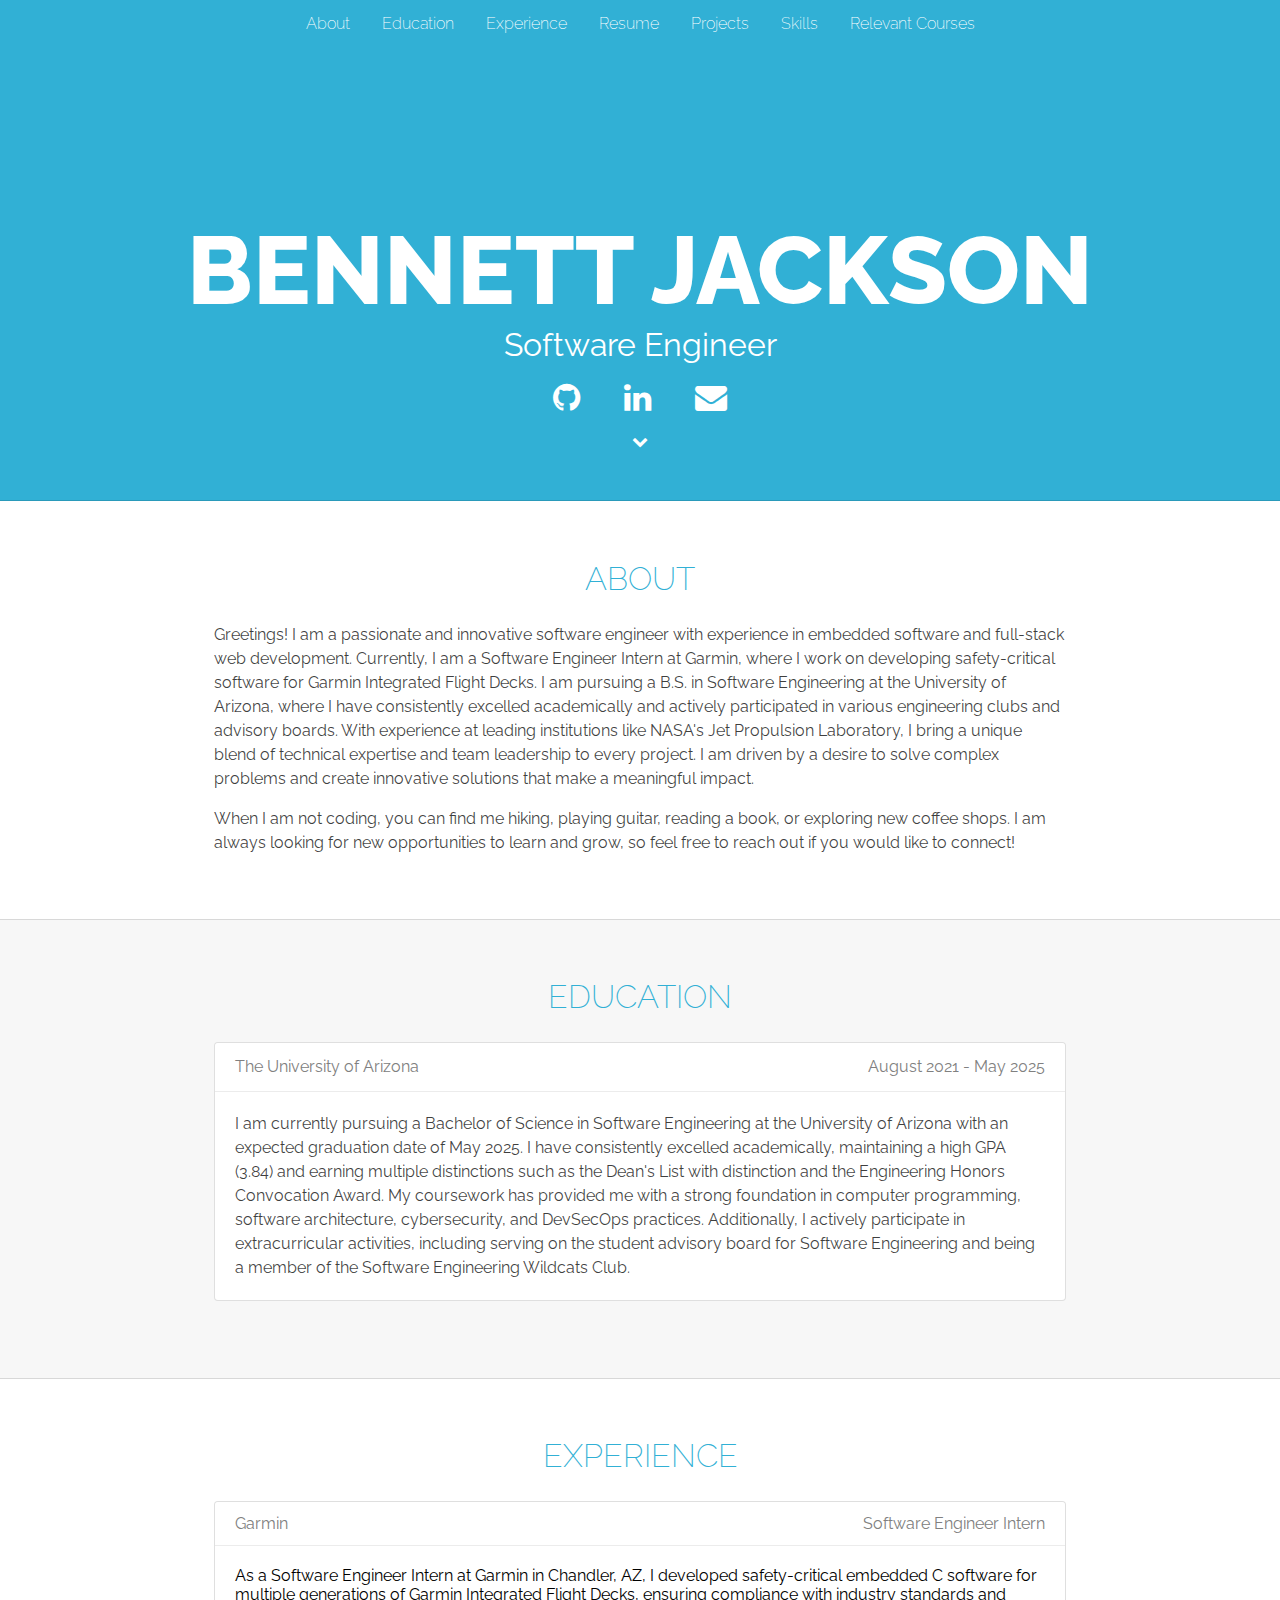
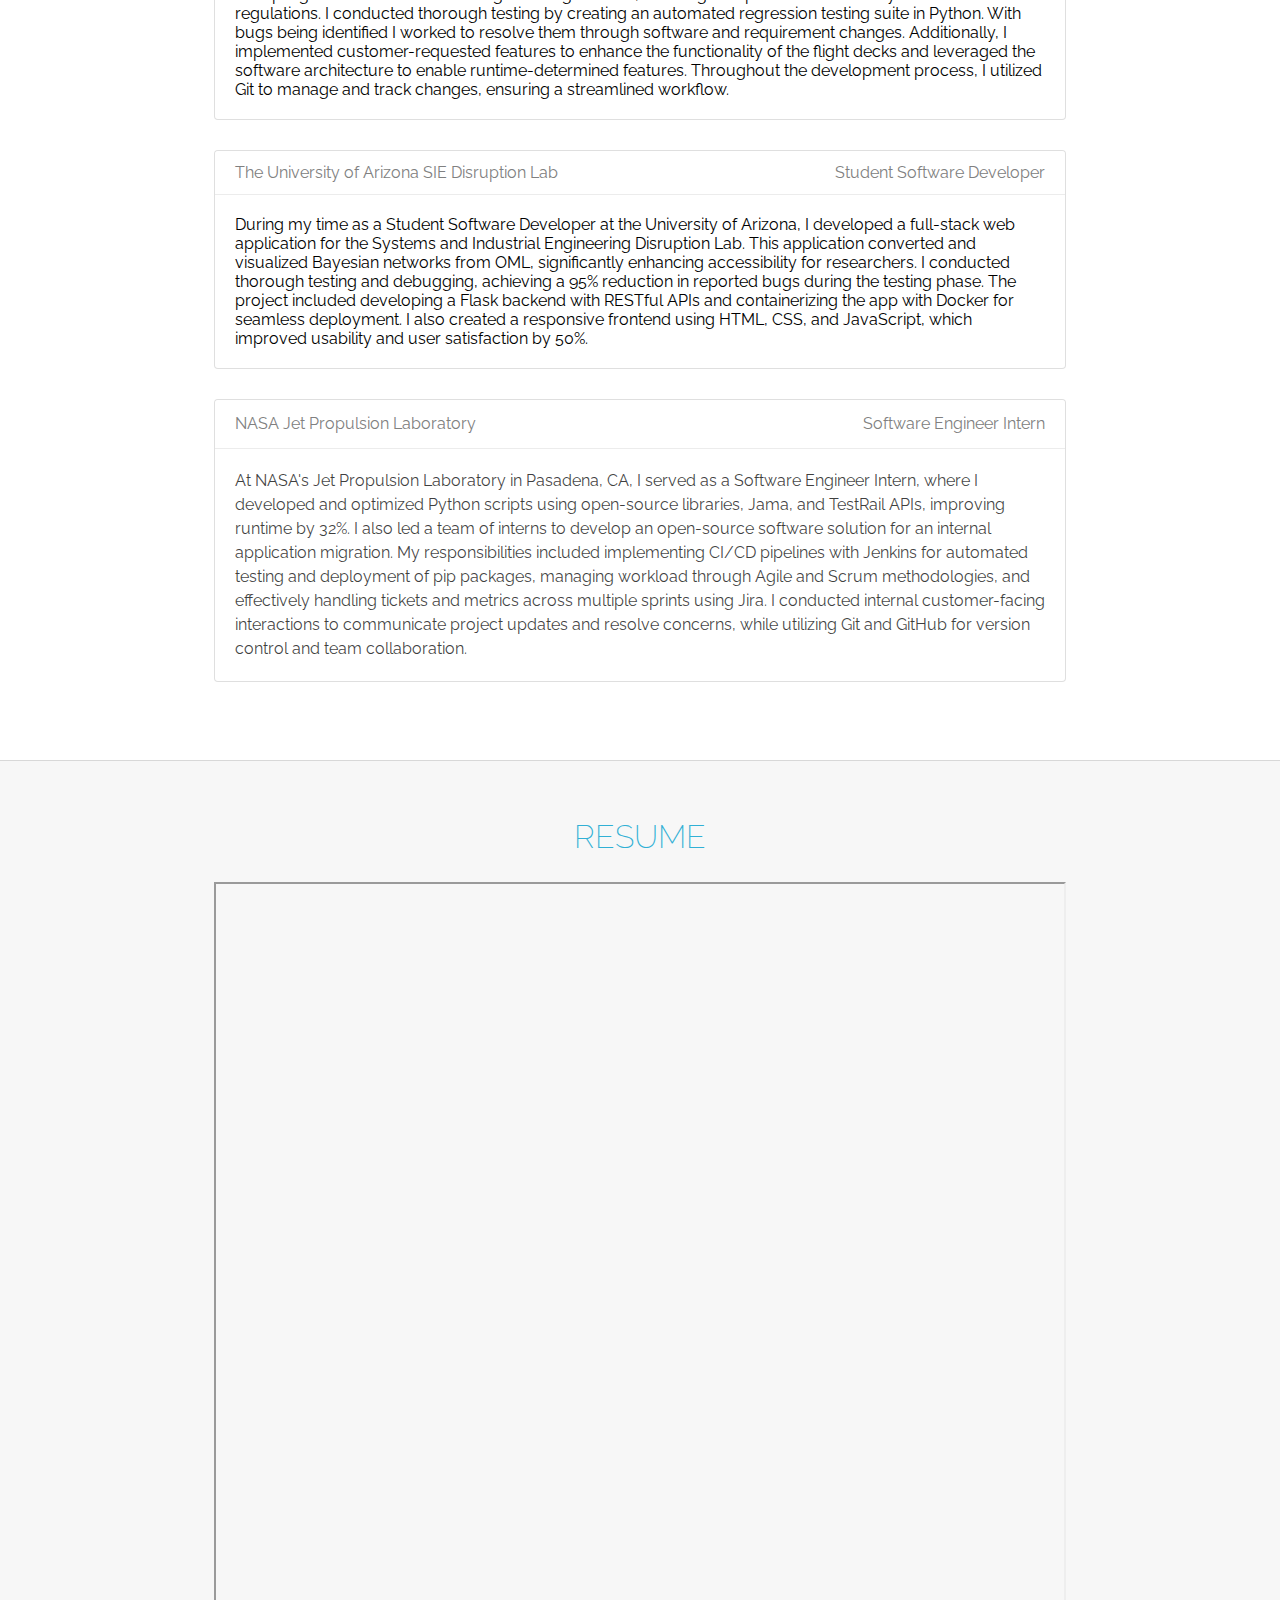
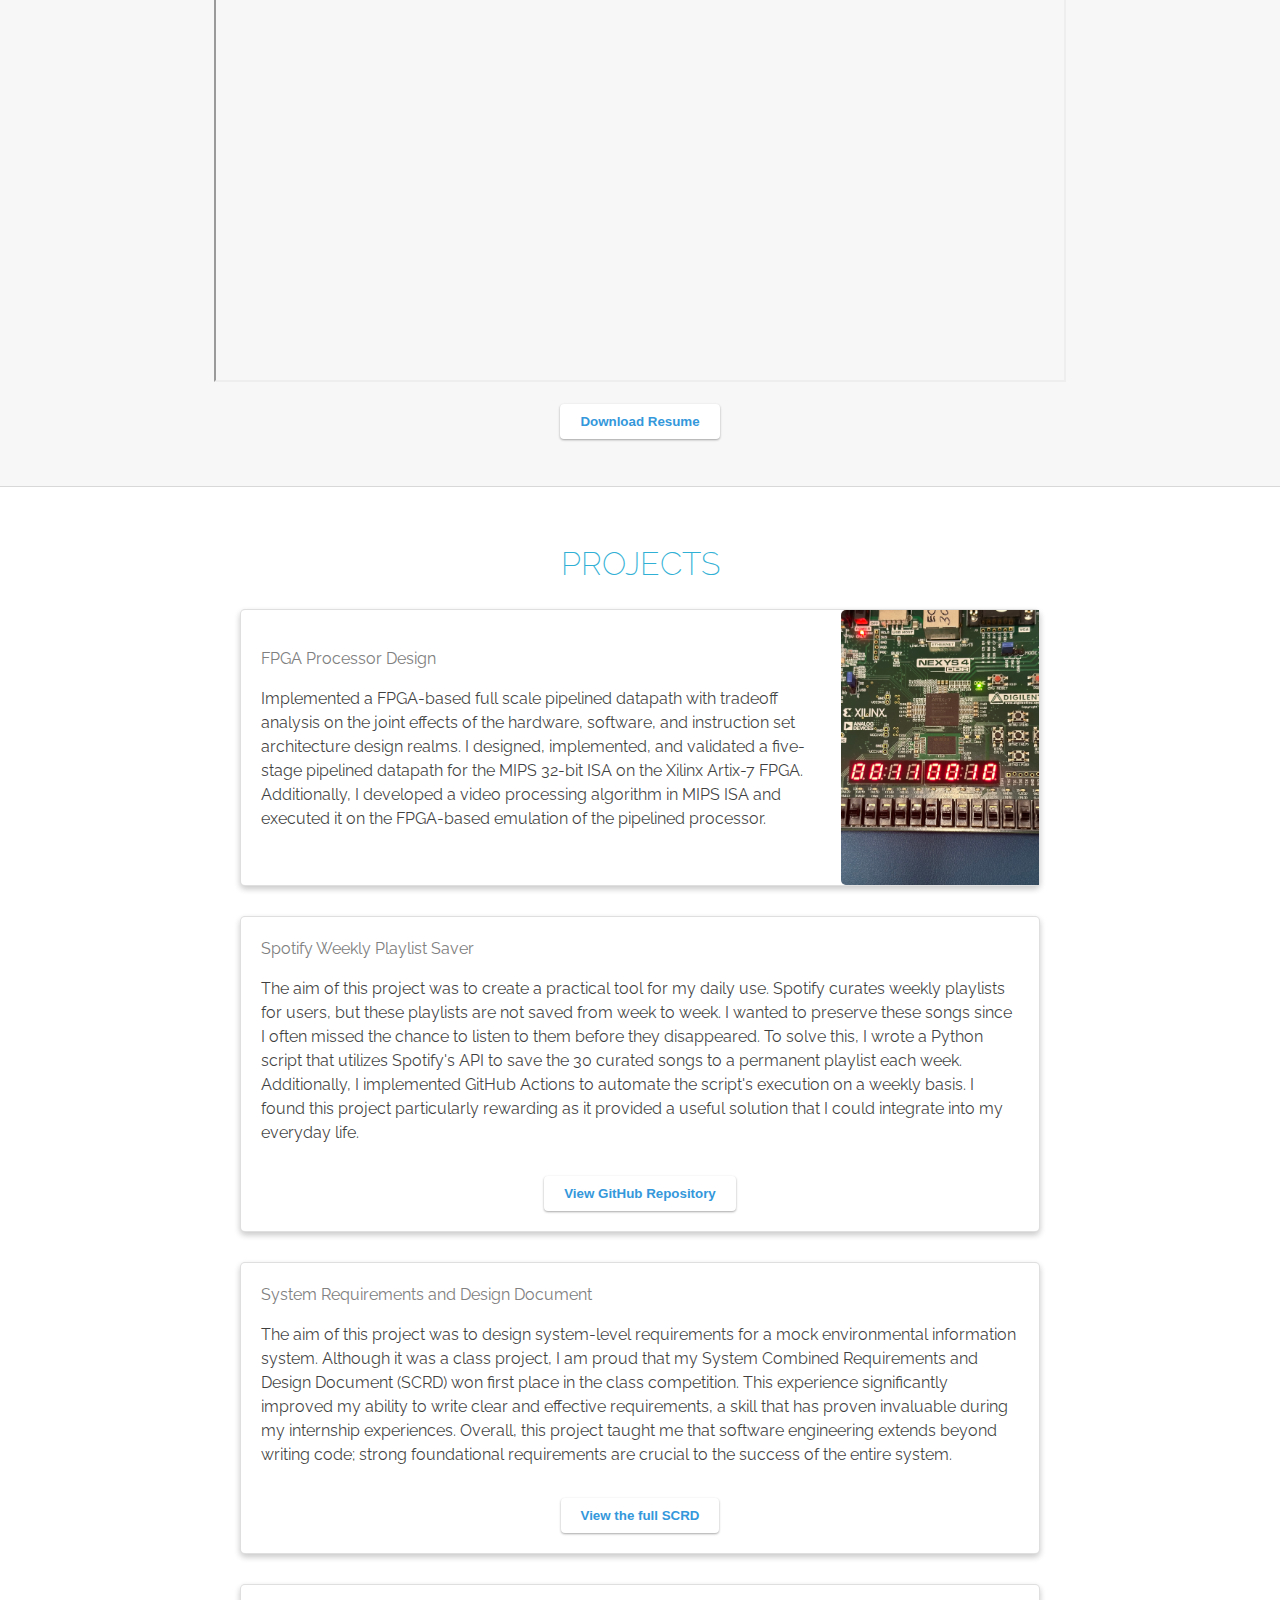
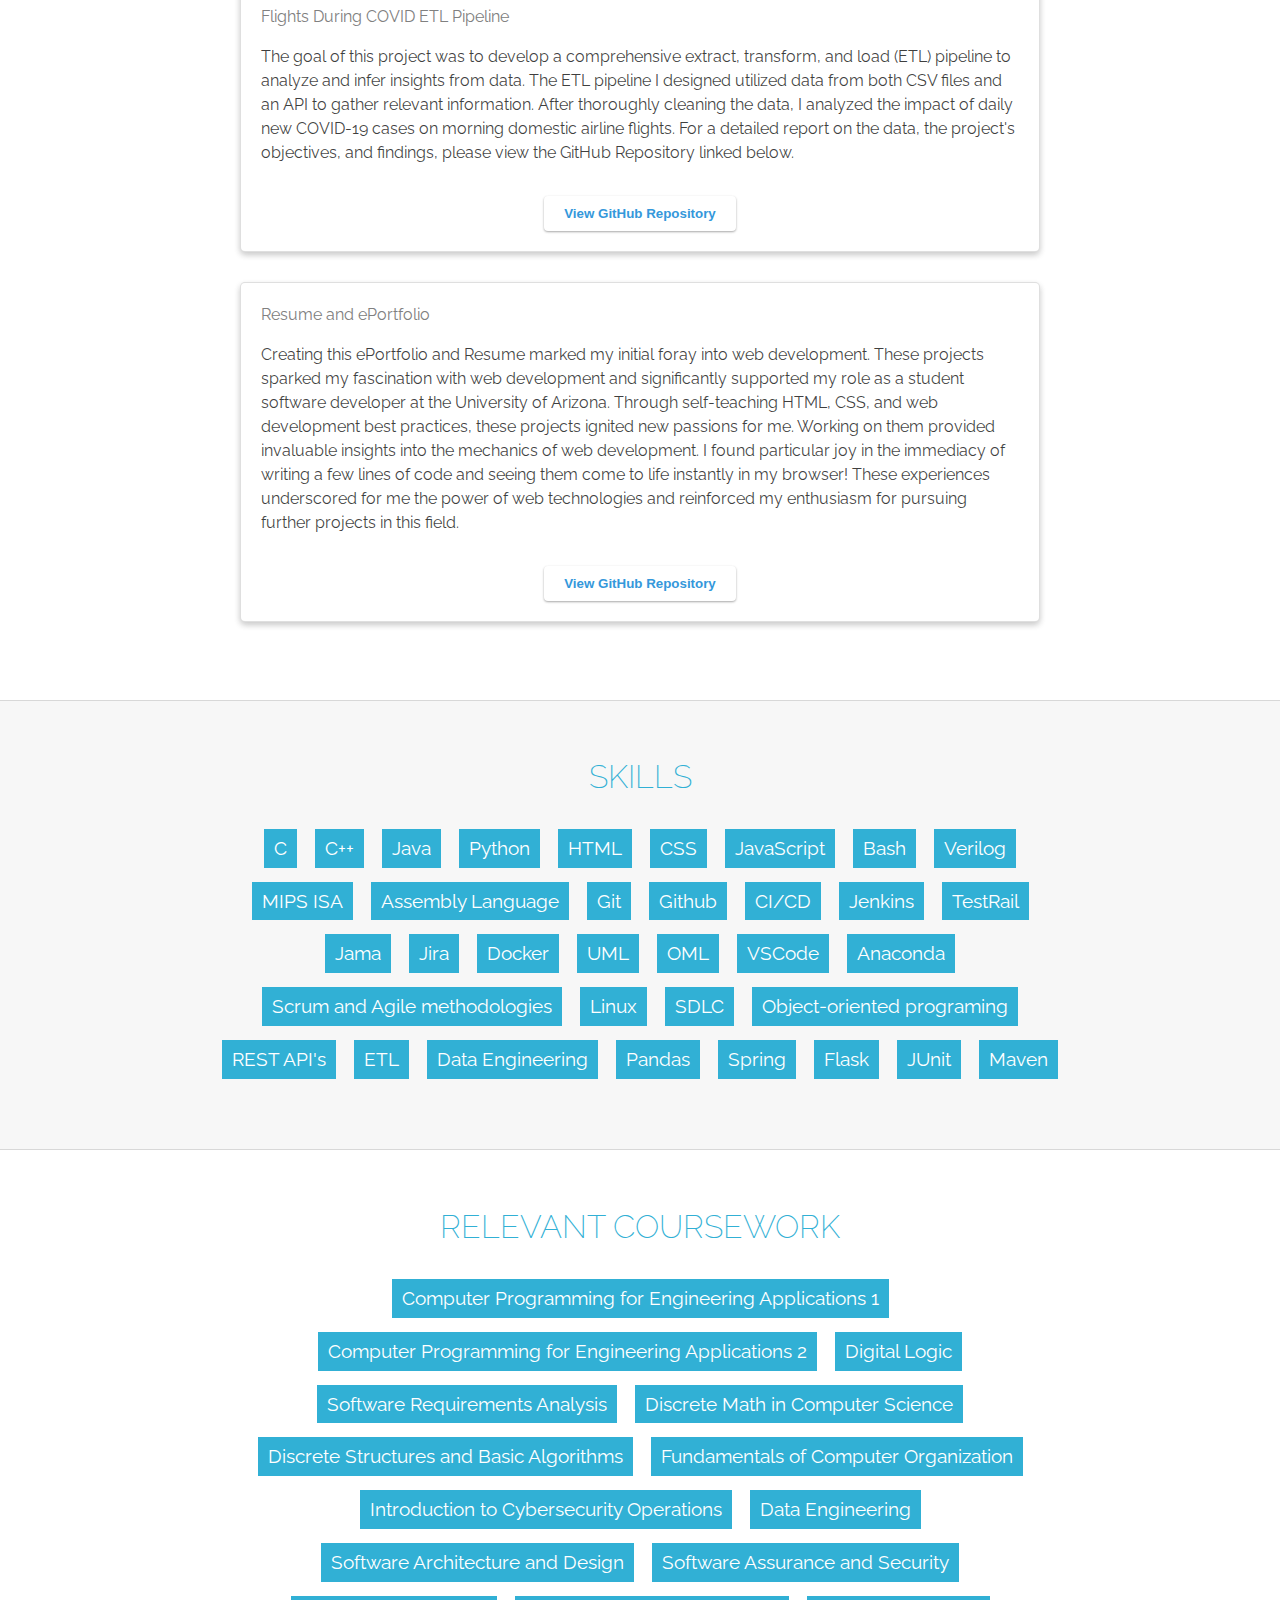
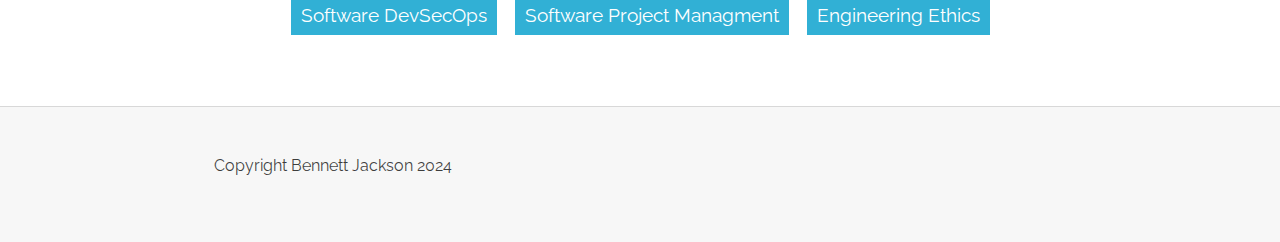
<file: index.html>
<!DOCTYPE html>
<html>
  <head>
    <meta charset="utf-8">
    <title>Bennett Jackson ePortfolio</title>
    <link href="styles/style.css" rel="stylesheet"/>
    <link href="https://fonts.googleapis.com/css?family=Raleway:200,300,400,500,600,700,800" rel="stylesheet">
    <link rel="stylesheet" href="https://maxcdn.bootstrapcdn.com/font-awesome/4.7.0/css/font-awesome.min.css">
  </head>
  <body>

    <!-- BEGIN NAVBAR -->
    <div class="navbar">
      <a href="#about">About</a>
      <a href="#education">Education</a>
      <a href="#experience">Experience</a>
      <a href="#resume">Resume</a>
      <a href="#projects">Projects</a>
      <a href="#skills">Skills</a>
      <a href="#courses">Relevant Courses</a>
    </div>
    <!-- END NAVBAR -->

    <div class="container">

      <!-- HEADER -->
      <div class="jumbotron">
        <div class="jumbotron-text">
          <h1>Bennett Jackson</h1>
          <p>Software Engineer</p>
        </div>
        <div class="jumbotron-social">
          <ul class="ul-social">
            <li class="li-social-links">
              <a class="social" href="https://github.com/BennettPJ" target="_blank"><i class="fa fa-github" aria-hidden="true"></i></a>
            </li>
            <li class="li-social-links">
              <a class="social" href="https://linkedin.com/in/bennettpjackson" target="_blank"><i class="fa fa-linkedin" aria-hidden="true"></i></a>
            </li>
            <li class="li-social-links">
              <a class="social" href="mailto:bennettp.jackson@gmail.com" target="_blank"><i class="fa fa-envelope" aria-hidden="true"> </i></a>
            </li>
          </ul>
        <div id="down-arrow">
          <span><a href="#about"><i class="fa fa-chevron-down" aria-hidden="true"></i></a></span>
        </div>
      </div>
      <!-- END HEADER -->



      <!-- BEGIN ABOUT -->
      <div class="row white box-shadow">
        <div class="side-content"></div>
        <div class="main-content">
          <div class="content-header">
            <a class="anchor" name="about"></a>
            <h2>About</h2>
          </div>
          <div class="content-body">
            <p>Greetings! I am a passionate and innovative software engineer with experience in embedded software and full-stack web development. 
              Currently, I am a Software Engineer Intern at Garmin, where I work on developing safety-critical software for Garmin Integrated Flight Decks. 
              I am pursuing a B.S. in Software Engineering at the University of Arizona, where I have consistently excelled academically and actively participated
              in various engineering clubs and advisory boards. With experience at leading institutions like NASA&apos;s Jet Propulsion Laboratory, I bring a unique 
              blend of technical expertise and team leadership to every project. I am driven by a desire to solve complex problems and create innovative solutions that 
              make a meaningful impact.</p>
            <p>When I am not coding, you can find me hiking, playing guitar, reading a book, or exploring new coffee shops. I am always looking for new opportunities to learn and grow,
              so feel free to reach out if you would like to connect!</p>
            </p>
          </div>
        </div>
        <div class="side-content"></div>
      </div>
      <!-- END ABOUT -->

      <!-- BEGIN EDUCATION -->
      <div class="row">
        <div class="side-content"></div>
        <div class="main-content">
          <div class="content-header">
            <a class="anchor" name="education"></a>
            <h2>Education</h2>
          </div>
          <div class="content-body">

           <!-- EDUCATION 1 -->
           <div class="card">
            <div class="card-header">
              <h4>The University of Arizona <span class="job-title">August 2021 - May 2025</span></h4>
            </div>
            <div class="card-content">
              <p>I am currently pursuing a Bachelor of Science in Software Engineering at the University of Arizona with an expected graduation 
                date of May 2025. I have consistently excelled academically, maintaining a high GPA (3.84) and earning multiple distinctions such 
                as the Dean&apos;s List with distinction and the Engineering Honors Convocation Award. My coursework has provided me with a strong 
                foundation in computer programming, software architecture, cybersecurity, and DevSecOps practices. Additionally, I actively participate in 
                extracurricular activities, including serving on the student advisory board for Software Engineering and being a member of the 
                Software Engineering Wildcats Club.</p>
            </div>
          </div>
        </div>
      </div>
      <div class="side-content"></div>
    </div>
    <!-- END EDUCATION -->

    <!-- BEGIN EXPERIENCE -->
    <div class="row white box-shadow">
      <div class="side-content"></div>
      <div class="main-content">
        <div class="content-header">
          <a class="anchor" name="experience"></a>
          <h2>Experience</h2>
        </div>
        <!-- CARD #1 -->

        <div class="card">
          <div class="card-header">
            <h4>Garmin <span class="job-title">Software Engineer Intern</span></h4>
          </div>
          <div class="card-content">
            <p>As a Software Engineer Intern at Garmin in Chandler, AZ, I developed safety-critical embedded C 
              software for multiple generations of Garmin Integrated Flight Decks, ensuring compliance with industry standards and regulations. 
              I conducted thorough testing by creating an automated regression testing suite in Python. With bugs being identified I worked to resolve
              them through software and requirement changes. Additionally, I implemented customer-requested features to enhance the functionality of 
              the flight decks and leveraged the software architecture to enable runtime-determined features. Throughout the development process, 
              I utilized Git to manage and track changes, ensuring a streamlined workflow.</p>
          </div>
        </div>

          <!-- CARD #2 -->

          <div class="card">
            <div class="card-header">
              <h4>The University of Arizona SIE Disruption Lab <span class="job-title">Student Software Developer</span></h4>
            </div>
            <div class="card-content">
              <p>During my time as a Student Software Developer at the University of Arizona, I developed a full-stack web application 
                for the Systems and Industrial Engineering Disruption Lab. This application converted and visualized Bayesian networks from OML, 
                significantly enhancing accessibility for researchers. I conducted thorough testing and debugging, achieving a 95% reduction 
                in reported bugs during the testing phase. The project included developing a Flask backend with RESTful APIs and containerizing 
                the app with Docker for seamless deployment. I also created a responsive frontend using HTML, CSS, and JavaScript, which improved 
                usability and user satisfaction by 50%.</p>
            </div>
          </div>

        <!-- CARD #3 -->
        <div class="content-body">
          <div class="card">
            <div class="card-header">
              <h4>NASA Jet Propulsion Laboratory <span class="job-title">Software Engineer Intern</span></h4>
            </div>
            <div class="card-content">
              <p>At NASA&apos;s Jet Propulsion Laboratory in Pasadena, CA, I served as a Software Engineer Intern, 
                where I developed and optimized Python scripts using open-source libraries, Jama, and TestRail APIs, improving runtime by 32%. 
                I also led a team of interns to develop an open-source software solution for an internal application migration. 
                My responsibilities included implementing CI/CD pipelines with Jenkins for automated testing and deployment of pip packages, 
                managing workload through Agile and Scrum methodologies, and effectively handling tickets and metrics across multiple sprints using Jira. 
                I conducted internal customer-facing interactions to communicate project updates and resolve concerns, while utilizing Git and GitHub 
                for version control and team collaboration.</p>
            </div>
          </div>
        </div>
      </div>
      <div class="side-content"></div>
    </div>
    <!-- END EXPERIENCE -->


    <!-- BEGIN RESUME -->
    <div class="row">
      <div class="side-content"></div>
      <div class="main-content">
          <div class="content-header">
              <a class="anchor" name="resume"></a>
              <h2>Resume</h2>
          </div>
          <div class="content-body">

              <!-- Embedded Resume Section -->
              <div>
                  <iframe src="Bennett_Jackson_Resume_7-4-2024.pdf" width="100%" height="1100px"></iframe>
              </div>

             <!-- Download Resume Button -->
            <div class="download-btn-container">
              <a href="Bennett_Jackson_Resume.pdf" download="Bennett_Jackson_Resume.pdf">
                <button type="button" class="download-btn">Download Resume</button>
              </a>
            </div>

          </div>
      </div>
      <div class="side-content"></div>
  </div>
  <!-- END RESUME -->

    <!-- BEGIN PROJECTS -->
    <div class="row white box-shadow">
      <div class="side-content-sm"></div>
      <div class="main-content-lg">
        <div class="content-header">
          <a class="anchor" name="projects"></a>
          <h2>Projects</h2>
        </div>
        <div class="content-body">
          <!-- CARD #1 -->
          <div class="project-card">
            <div class="project-content">
              <h4>FPGA Processor Design</h4>
              <p>Implemented a FPGA-based full scale pipelined datapath with tradeoff analysis on the joint effects of the hardware, software, and 
                instruction set architecture design realms. I designed, implemented, and validated a five-stage pipelined datapath for the MIPS 32-bit ISA
                on the Xilinx Artix-7 FPGA. Additionally, I developed a video processing algorithm in MIPS ISA and executed it on the 
                FPGA-based emulation of the pipelined processor.
              </p>
            </div>
            <div class="image-container">
              <img src="img/FPGA.jpeg" alt="Image of the Xilinx Atrix-7 FPGA board I used" class="resize-image">
            </div>
          </div>

          <!-- CARD #2 -->
          <div class="project-card">

            <div class="project-content">
              <h4>Spotify Weekly Playlist Saver</h4>
              <p>The aim of this project was to create a practical tool for my daily use. Spotify curates weekly playlists for users, 
                but these playlists are not saved from week to week. I wanted to preserve these songs since I often missed the chance to 
                listen to them before they disappeared. To solve this, I wrote a Python script that utilizes Spotify&apos;s API to save 
                the 30 curated songs to a permanent playlist each week. Additionally, I implemented GitHub Actions to automate the script&apos;s 
                execution on a weekly basis. I found this project particularly rewarding as it provided a useful solution that I could integrate into 
                my everyday life.
              </p>
              <div class="download-btn-container">
                <a href="https://github.com/BennettPJ/Spotify-API-project" target="_blank">
                  <button type="button" class="download-btn">View GitHub Repository</button>
                </a>
              </div>
            </div>
          </div>

          <!-- CARD #3 -->
          <div class="project-card">
            <div class="project-content">
              <h4>System Requirements and Design Document</h4>
              <p>
                The aim of this project was to design system-level requirements for a mock environmental information system. 
                Although it was a class project, I am proud that my System Combined Requirements and Design Document (SCRD) won first place 
                in the class competition. This experience significantly improved my ability to write clear and effective requirements, a skill 
                that has proven invaluable during my internship experiences. Overall, this project taught me that software engineering extends 
                beyond writing code; strong foundational requirements are crucial to the success of the entire system.
              </p>
              <div class="download-btn-container">
                <a href="https://drive.google.com/file/d/12y-RvzXj2OFBVYdCfWmuvlzX3QS13Dwm/view?usp=sharing" target="_blank">
                  <button type="button" class="download-btn">View the full SCRD</button>
                </a>
              </div>
            </div>
          </div>

          <!-- CARD #4 -->
          <div class="project-card">

            <div class="project-content">
              <h4>Flights During COVID ETL Pipeline</h4>
              <p>
                The goal of this project was to develop a comprehensive extract, transform, and load (ETL) pipeline to analyze 
                and infer insights from data. The ETL pipeline I designed utilized data from both CSV files and an API to gather relevant 
                information. After thoroughly cleaning the data, I analyzed the impact of daily new COVID-19 cases on morning domestic 
                airline flights. For a detailed report on the data, the project&apos;s objectives, and findings, please view the GitHub 
                Repository linked below.
              </p>
              <div class="download-btn-container">
                <a href="https://github.com/BennettPJ/Data-Engineering-Project/tree/main" target="_blank">
                  <button type="button" class="download-btn">View GitHub Repository</button>
                </a>
              </div>
            </div>
          </div>

          <!-- CARD #5 -->
          <div class="project-card">
            <div class="project-content">
              <h4>Resume and ePortfolio</h4>
              <p>
                Creating this ePortfolio and Resume marked my initial foray into web development. These projects sparked my 
                fascination with web development and significantly supported my role as a student software developer 
                at the University of Arizona. Through self-teaching HTML, CSS, and web development best practices, 
                these projects ignited new passions for me. Working on them provided invaluable insights into the mechanics 
                of web development. I found particular joy in the immediacy of writing a few lines of code and seeing them 
                come to life instantly in my browser! These experiences underscored for me the 
                power of web technologies and reinforced my enthusiasm for pursuing further projects in this field.
              </p>
              <div class="download-btn-container">
                <a href="https://github.com/BennettPJ/BennettPJ.github.io" target="_blank">
                  <button type="button" class="download-btn">View GitHub Repository</button>
                </a>
              </div>
            </div>
          </div>



        </div>
      </div>
      <div class="side-content-sm"></div>
    </div>
    <!-- END PROJECTS -->

    <!-- BEGIN SKILLS -->
    <div class="row">
      <div class="side-content"></div>
      <div class="main-content">
        <div class="content-header">
          <a class="anchor" name="skills"></a>
          <h2>Skills</h2>
        </div>
        <div class="content-body">
          <ul class="ul-skills">
            <li class="li-skills">C</li>
            <li class="li-skills">C++</li>
            <li class="li-skills">Java</li>
            <li class="li-skills">Python</li>
            <li class="li-skills">HTML</li>
            <li class="li-skills">CSS</li>
            <li class="li-skills">JavaScript</li>
            <li class="li-skills">Bash</li>
            <li class="li-skills">Verilog</li>
            <li class="li-skills">MIPS ISA</li>
            <li class="li-skills">Assembly Language</li>
            <li class="li-skills">Git</li>
            <li class="li-skills">Github</li>
            <li class="li-skills">CI/CD</li>
            <li class="li-skills">Jenkins</li>
            <li class="li-skills">TestRail</li>
            <li class="li-skills">Jama</li>
            <li class="li-skills">Jira</li>
            <li class="li-skills">Docker</li>
            <li class="li-skills">UML</li>
            <li class="li-skills">OML</li>
            <li class="li-skills">VSCode</li>
            <li class="li-skills">Anaconda</li>
            <li class="li-skills">Scrum and Agile methodologies</li>
            <li class="li-skills">Linux</li>
            <li class="li-skills">SDLC</li>
            <li class="li-skills">Object-oriented programing</li>
            <li class="li-skills">REST API's</li>
            <li class="li-skills">ETL</li>
            <li class="li-skills">Data Engineering</li>
            <li class="li-skills">Pandas</li>
            <li class="li-skills">Spring</li>
            <li class="li-skills">Flask</li>
            <li class="li-skills">JUnit</li>
            <li class="li-skills">Maven</li>

          </ul>
        </div>
      </div>
      <div class="side-content"></div>
    </div>
    <!-- END SKILLS -->

    <!-- BEGIN RELEVANT COURSES -->
    <div class="row white box-shadow">
      <div class="side-content"></div>
      <div class="main-content">
        <div class="content-header">
          <a class="anchor" name="courses"></a>
          <h2>Relevant Coursework</h2>
        </div>
        <div class="content-body">
          <ul class="ul-skills">
            <li class="li-skills">Computer Programming for Engineering Applications 1 </li>
            <li class="li-skills">Computer Programming for Engineering Applications 2 </li>
            <li class="li-skills">Digital Logic</li>
            <li class="li-skills">Software Requirements Analysis</li>
            <li class="li-skills">Discrete Math in Computer Science</li>
            <li class="li-skills">Discrete Structures and Basic Algorithms</li>
            <li class="li-skills">Fundamentals of Computer Organization</li>
            <li class="li-skills">Introduction to Cybersecurity Operations</li>
            <li class="li-skills">Data Engineering</li>
            <li class="li-skills">Software Architecture and Design</li>
            <li class="li-skills">Software Assurance and Security</li>
            <li class="li-skills">Software DevSecOps</li>
            <li class="li-skills">Software Project Managment</li>
            <li class="li-skills">Engineering Ethics</li>



          </ul>
        </div>
      </div>
      <div class="side-content"></div>
    </div>
    <!-- END RELEVANT COURSES -->


    <!-- BEGIN FOOTER -->
    <div class="row">
      <div class="side-content"></div>
      <div class="main-content">
        <div class="content-header">
        </div>
        <div class="content-body">
          <p>Copyright Bennett Jackson 2024</p>
        </div>
      </div>
      <div class="side-content"></div>
    </div>
    <!-- END FOOTER -->

  </div>
</body>
</html>
</file>
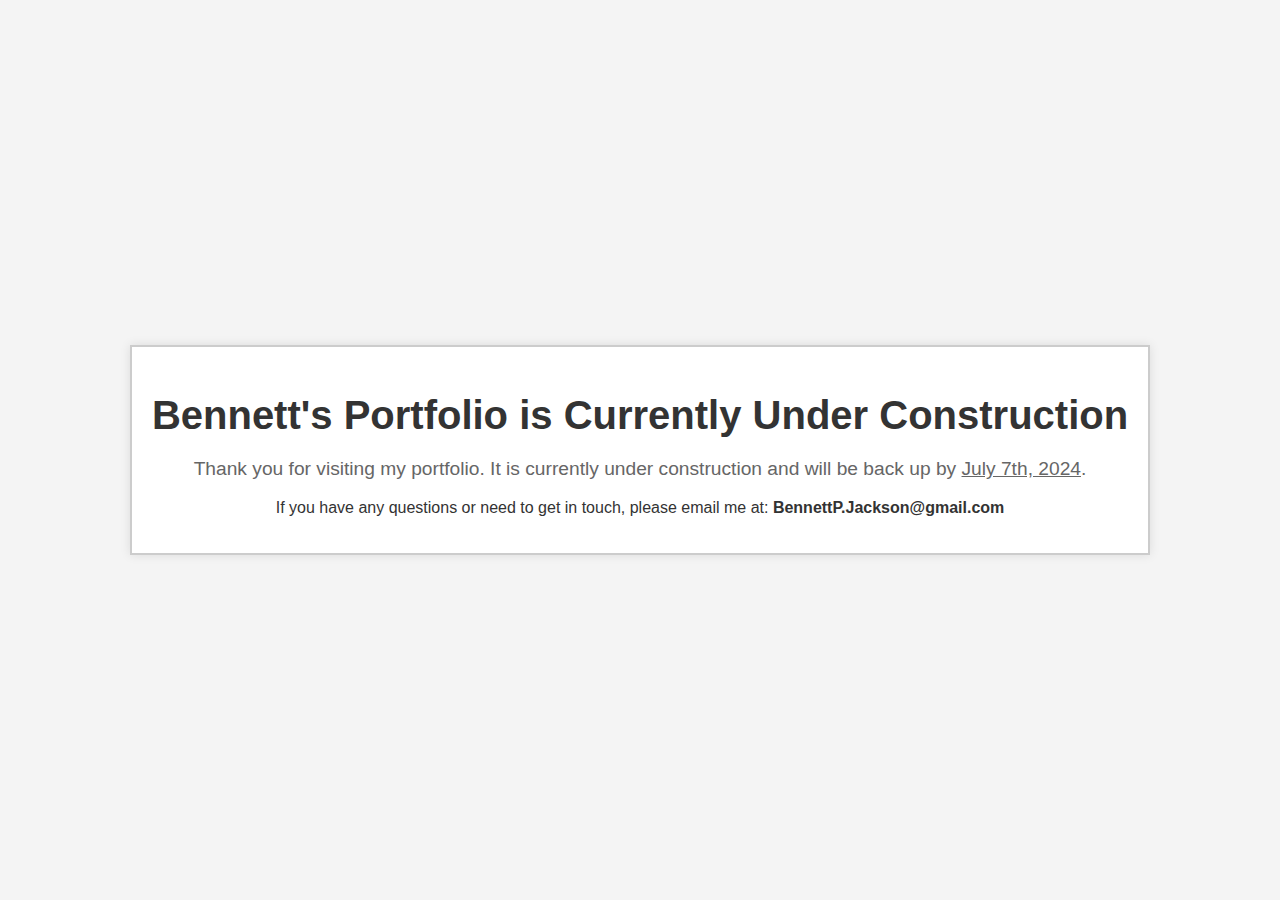
<file: construction-non-use.html>
<!DOCTYPE html>
<html lang="en">
<head>
    <meta charset="UTF-8">
    <meta name="viewport" content="width=device-width, initial-scale=1.0">
    <title>Portfolio Under Construction</title>
    <style>
        body {
            display: flex;
            justify-content: center;
            align-items: center;
            height: 100vh;
            background-color: #f4f4f4;
            margin: 0;
            font-family: Arial, sans-serif;
        }
        .container {
            text-align: center;
            padding: 20px;
            border: 2px solid #ccc;
            background-color: #fff;
            box-shadow: 0 0 10px rgba(0, 0, 0, 0.1);
        }
        h1 {
            font-size: 2.5em;
            margin-bottom: 0.5em;
            color: #333;
        }
        p {
            font-size: 1.2em;
            margin-bottom: 1em;
            color: #666;
        }
        .contact {
            font-size: 1em;
            color: #333;
        }
        .underline {
            text-decoration: underline;
        }
    </style>
</head>
<body>
    <div class="container">
        <h1>Bennett's Portfolio is Currently Under Construction</h1>
        <p>Thank you for visiting my portfolio. It is currently under construction and will be back up by <span class="underline">July 7th, 2024</span>.</p>
        <p class="contact">If you have any questions or need to get in touch, please email me at: <strong>BennettP.Jackson@gmail.com</strong></p>
    </div>
</body>
</html>
</file>
<file: styles/style.css>
body {
    font-family: 'Raleway', sans-serif;
    background: rgba(242, 242, 242, .6);
    margin: 0;
  }
 
  * {
    box-sizing: border-box
  }
 
  /*NAVBAR*/
  .navbar {
    background-color: #31b0d5;
    position: fixed; /* Set the navbar to fixed position */
    top: 0; /* Position the navbar at the top of the page */
    width: 100%; /* Full width */
    display: flex;
    justify-content: center;
  }
 
  .navbar a {
    font-weight: 200;
    color: white;
    padding: 14px 16px;
    text-decoration: none;
  }
 
  .anchor {
    display: block;
    position: relative;
    top: -70px;
    visibility: hidden;
  }
 
  /*JUMBOTRON*/
  .jumbotron {
    height: 100vh; /*height to 100% of view height*/
    background: #31b0d5; /*background color to blue*/
    margin-bottom: 0; /*no bottom margin*/

   display: flex;
   flex-direction: column;
 }

 .jumbotron-text {
   /*TAGLINE UNDER NAME*/
   font-weight: 400;
   font-size: 2em;
   color: white;
   text-align: center;
   padding-top: 150px;
 }

 .jumbotron-text h1 {
   /*YOUR NAME*/
   text-transform: uppercase;
   font-weight: 800;
   font-size: 3em;
   margin-bottom: 0;
 }

 .jumbotron-text p {
   margin: 0;
 }

 /*SOCIAL LINKS*/
 .ul-social {
   text-align: center;
   padding-left: 0;
 }

 .li-social-links {
   display: inline-block;
   list-style: none;
 }

 .social {
    font-size: 2em;
    color: white;
    padding: 20px;
  }
 
  /*ARROW LINK*/
  #down-arrow {
    /*position: absolute;
    width: 100%;*/
    margin-top: auto;
    text-align: center;
    margin-bottom: 50px;
  }
 
  #down-arrow a {
    color: white;
  }
 
  /*CONTENT*/
  .container {
    /*sets up flexbox*/
    display: flex;
    flex-direction: column;
  }
 
  .row {
    display: flex;
    justify-content: center;
    width: 100%;
  }
 
  .white {
    background: white;
  }
 
  .side-content {
    flex: 0 0 16.6%;
  }
 
  .main-content {
    flex: 0 0 66.6%;
   margin-top: 2rem;
   margin-bottom: 3rem;
 }

 .side-content-sm {
   flex: 0 0 10%;
 }

 .main-content-lg {
   flex: 0 0 80%;
   margin-top: 2rem;
   margin-bottom: 3rem;
 }

 .box-shadow {
   -webkit-box-shadow: 0px 0px 1px 0px rgba(0,0,0,0.75);
   -moz-box-shadow: 0px 0px 1px 0px rgba(0,0,0,0.75);
   box-shadow: 0px 0px 1px 0px rgba(0,0,0,0.75);
 }

 h2 {
   font-weight: 200;
   font-size: 2rem;
   color: #31b0d5;
   text-transform: uppercase;
   text-align: center;
 }

 .content-body {
   line-height: 1.5;
   color: rgba(0,0,0,.75);
 }

 /*EDUCATION*/
 .card {
   display: flex;
   flex-direction: column;
   background-color: white;
   border: 1px solid rgba(0,0,0,.125);
   border-radius: .25rem;
   margin-bottom: 30px;
 }

 .card-header {
   padding: .75rem 1.25rem;
   background-color: white;
   border-bottom: 1px solid rgba(0,0,0,.075);
   border-top-left-radius: .25rem;
   border-top-right-radius: .25rem;
 }

 .card-content {
   padding: .25rem 1.25rem;
   flex: 1 1 auto;
 }

 h4 {
   margin: 0;
   font-weight: 400;
   color: grey;
 }

 .job-title {
   float: right;
 }

 /*PROJECTS*/
.project-card {
  display: flex;
  flex-direction: row;
  background-color: white;
  border: 1px solid rgba(0,0,0,.125);
  border-radius: 5px;
  margin-bottom: 30px;
  box-shadow: 0 3px 6px rgba(0,0,0,0.08), 0 3px 6px rgba(0,0,0,0.15);
  width: 90%; 
  max-width: 800px;
  margin-left: auto;
  margin-right: auto;
}

 .project-image {
    flex: 1 0 auto;
  }
 
  .project-image img {
    display: block;
    border-top-left-radius: 5px;
    border-bottom-left-radius: 5px;
  }
 
  .project-content {
    flex: 1 1 auto;
    padding: 1.25rem;
 
    display: flex;
    justify-content: center;
    flex-direction: column;
  }
 
  /*SKILLS*/
  .ul-skills {
    text-align: center;
    padding-left: 0;
  }
 
  .li-skills {
    display: inline-block;
    margin: 7px;
    padding: 5px 10px;
    color: white;
    background: #31b0d5;
    list-style: none;
    cursor: default;
    font-size: 1.2em;
  }
 
  /*CONTACT*/
  .blue {
    background: #3498db;
    text-align: center;
}

.contact {
  max-width: 500px;
  margin: 0 auto;
}

.contact input, .contact textarea {
  display: block;
  width: 100%;
  padding: 10px;
  border-radius: 4px;
  border: none;
  margin-bottom: 10px;
  background: #1d6fa5;
  color: #fff;
  -webkit-transition: .5s ease all;
  transition: .5s ease all;
}

.contact textarea {
  height: 150px;
  resize: none;
}

.contact button {
  display: block;
  width: 100%;
  background: #fff;
  border-radius: 4px;
  padding: 5px 10px;
  border: none;
  color: #3498db;
  font-weight: 700;
  box-shadow: 0 1px 3px rgba(0,0,0,0.12), 0 1px 2px rgba(0,0,0,0.24);
  -webkit-transition: .5s ease all;
  transition: .5s ease all;
}

.white-text {
  color: white;
}

.download-btn-container {
  display: flex;
  justify-content: center;
  margin-top: 15px;
}

.download-btn {
  background: #fff;
  border-radius: 4px;
  padding: 10px 20px;
  border: none;
  color: #3498db;
  font-weight: 700;
  box-shadow: 0 1px 3px rgba(0, 0, 0, 0.12), 0 1px 2px rgba(0, 0, 0, 0.24);
  transition: 0.5s ease all;
  cursor: pointer;
}

.download-btn:hover {
  background: #3498db;
  color: #fff;
}

.image-container {
  width: 1125px;
  height: 275px;
  overflow: hidden;
}

.resize-image {
  width: 100%;
  height: 100%;
  object-fit: cover; 
  display: block;
  border-top-left-radius: 5px;
  border-bottom-left-radius: 5px;
}
</file>
